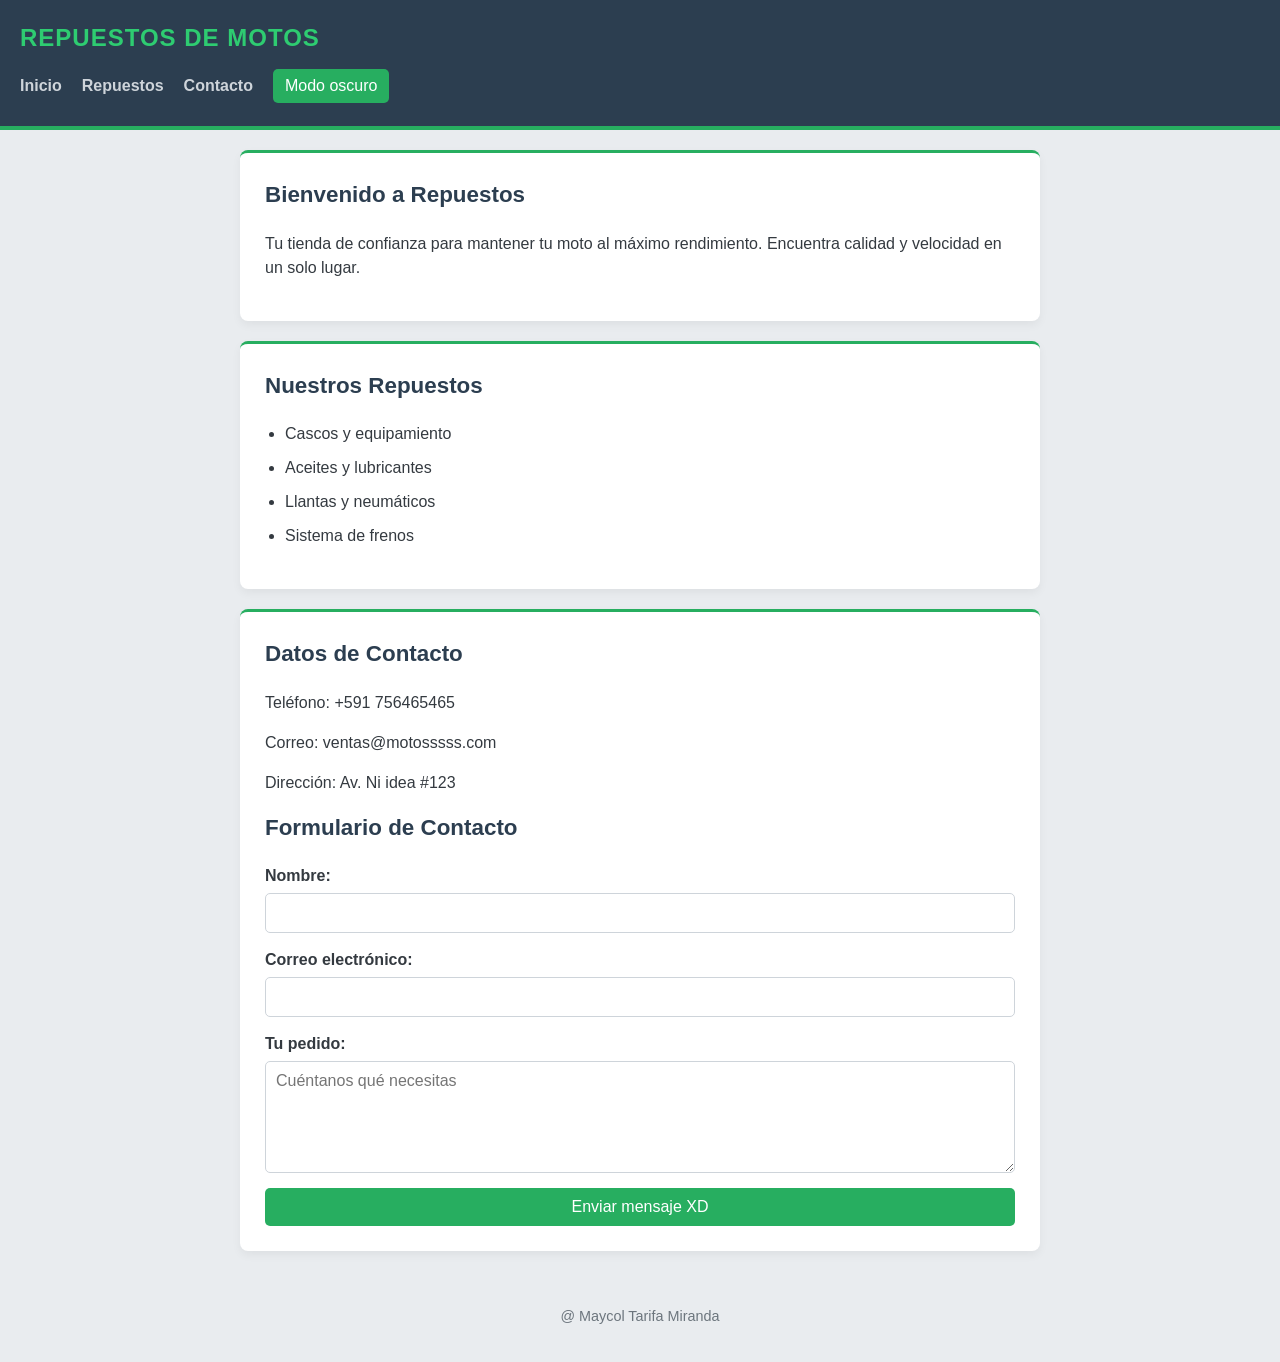
<file: index.html>
<!doctype html>
<html lang="es">
  <head>
    <meta charset="UTF-8" />
    <meta name="viewport" content="width=device-width, initial-scale=1.0" />
    <title>Repuestos de Motos</title>
    <link rel="stylesheet" href="styles.css" />
  </head>
  <body>
    <header>
      <p class="marca">REPUESTOS DE MOTOS</p>
      <nav>
        <ul>
          <li><a href="#inicio">Inicio</a></li>
          <li><a href="#repuestos">Repuestos</a></li>
          <li><a href="#contacto">Contacto</a></li>
          <li><button id="botonOscuro" type="button">Modo oscuro</button></li>
        </ul>
      </nav>
    </header>

    <main>
      <section id="inicio" class="tarjeta">
        <h2>Bienvenido a Repuestos</h2>
        <p>
          Tu tienda de confianza para mantener tu moto al máximo rendimiento.
          Encuentra calidad y velocidad en un solo lugar.
        </p>
      </section>

      <section id="repuestos" class="tarjeta">
        <h2>Nuestros Repuestos</h2>
        <ul class="lista-repuestos">
          <li>Cascos y equipamiento</li>
          <li>Aceites y lubricantes</li>
          <li>Llantas y neumáticos</li>
          <li>Sistema de frenos</li>
        </ul>
      </section>

      <section id="contacto" class="tarjeta">
        <h2>Datos de Contacto</h2>
        <p>Teléfono: +591 756465465</p>
        <p>Correo: ventas@motosssss.com</p>
        <p>Dirección: Av. Ni idea #123</p>
        <h2>Formulario de Contacto</h2>

        <form id="form-pedido" novalidate>
          <div class="campo">
            <label for="nombre">Nombre:</label>
            <input type="text" id="nombre" name="nombre" required />
          </div>
          <div class="campo">
            <label for="correo">Correo electrónico:</label>
            <input type="email" id="correo" name="correo" required />
          </div>
          <div class="campo">
            <label for="mensaje">Tu pedido:</label>
            <textarea id="mensaje" name="mensaje" rows="5" placeholder="Cuéntanos qué necesitas"></textarea>
          </div>
          <button type="submit">Enviar mensaje XD</button>
        </form>
        <p id="error-pedido" class="aviso"></p>
      </section>
    </main>

    <footer>
      <p>@ Maycol Tarifa Miranda</p>
    </footer>
    <script src="script.js"></script>
  </body>
</html>
</file>
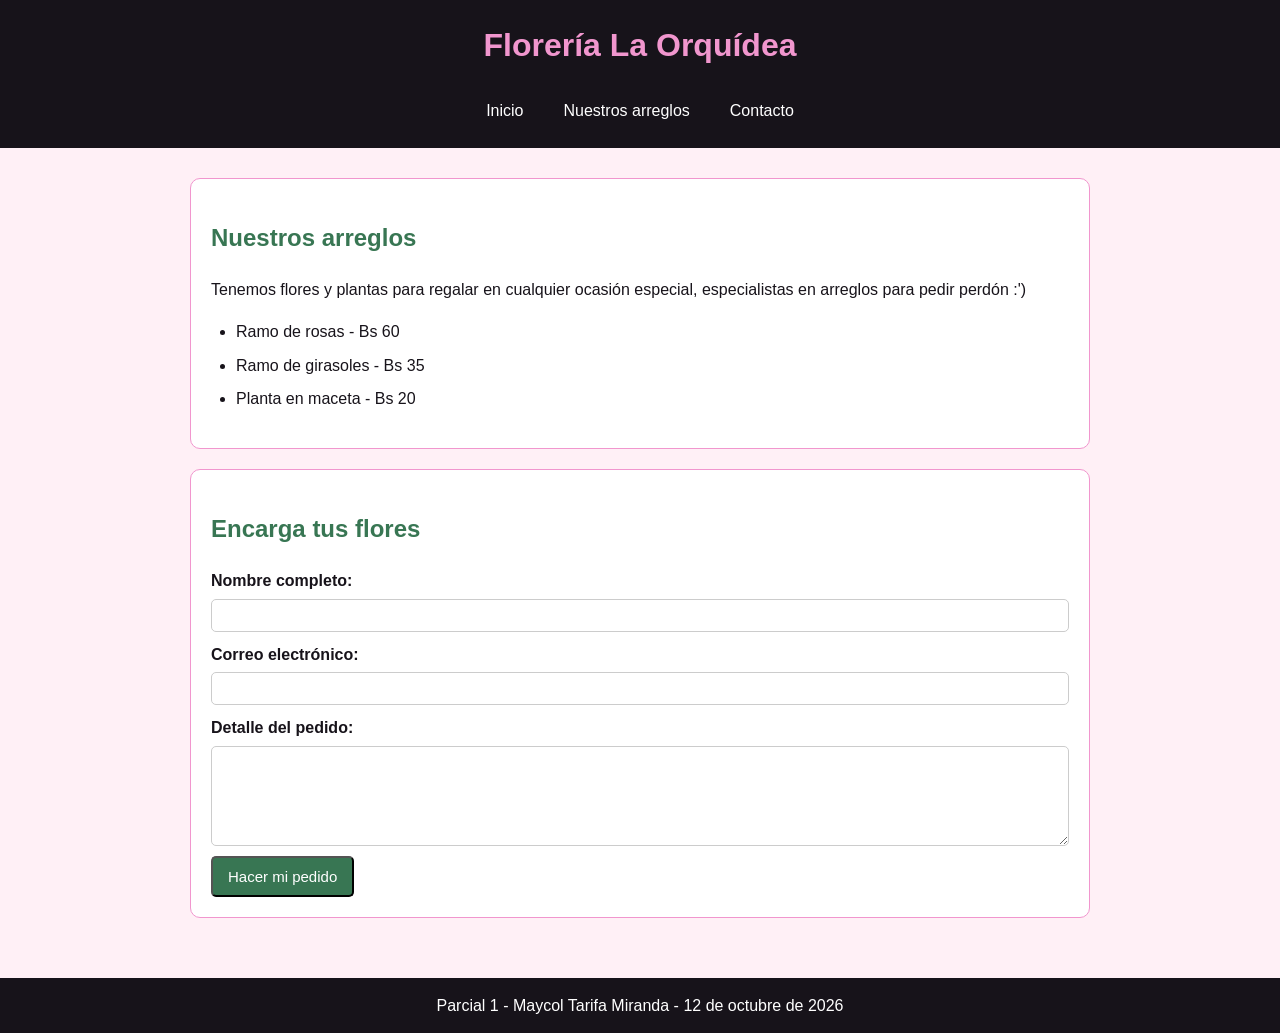
<file: parcial1/index.html>
<!DOCTYPE html>
<html lang="es">
<head>
    <meta charset="UTF-8">
    <meta name="viewport" content="width=device-width, initial-scale=1.0">
    <title>Florería La Orquídea</title>
    <link rel="stylesheet" href="styles.css">
</head>
<body>

    <header id="inicio">
        <h1>Florería La Orquídea</h1>

        <nav>
            <a href="#inicio">Inicio</a>
            <a href="#arreglos">Nuestros arreglos</a>
            <a href="#contacto">Contacto</a>
        </nav>
    </header>

    <main>
        <section id="arreglos">
            <h2>Nuestros arreglos</h2>
            <p>Tenemos flores y plantas para regalar en cualquier ocasión especial, especialistas en arreglos para pedir perdón :')</p>

            <ul>
                <li>Ramo de rosas - Bs 60</li>
                <li>Ramo de girasoles - Bs 35</li>
                <li>Planta en maceta - Bs 20</li>
            </ul>
        </section>

        <section id="contacto">
            <h2>Encarga tus flores</h2>

            <form id="formulario">
                <label for="nombre">Nombre completo:</label>
                <input type="text" id="nombre" required>

                <label for="correo">Correo electrónico:</label>
                <input type="email" id="correo" required>

                <label for="detalle">Detalle del pedido:</label>
                <textarea id="detalle" required></textarea>
            </form>

            <button type="button" id="boton">Hacer mi pedido</button>

            <p id="mensaje" class="oculto"></p>
        </section>
    </main>

    <footer>
        Parcial 1 - Maycol Tarifa Miranda - 12 de octubre de 2026
    </footer>

    <script src="script.js"></script>
</body>
</html>
</file>
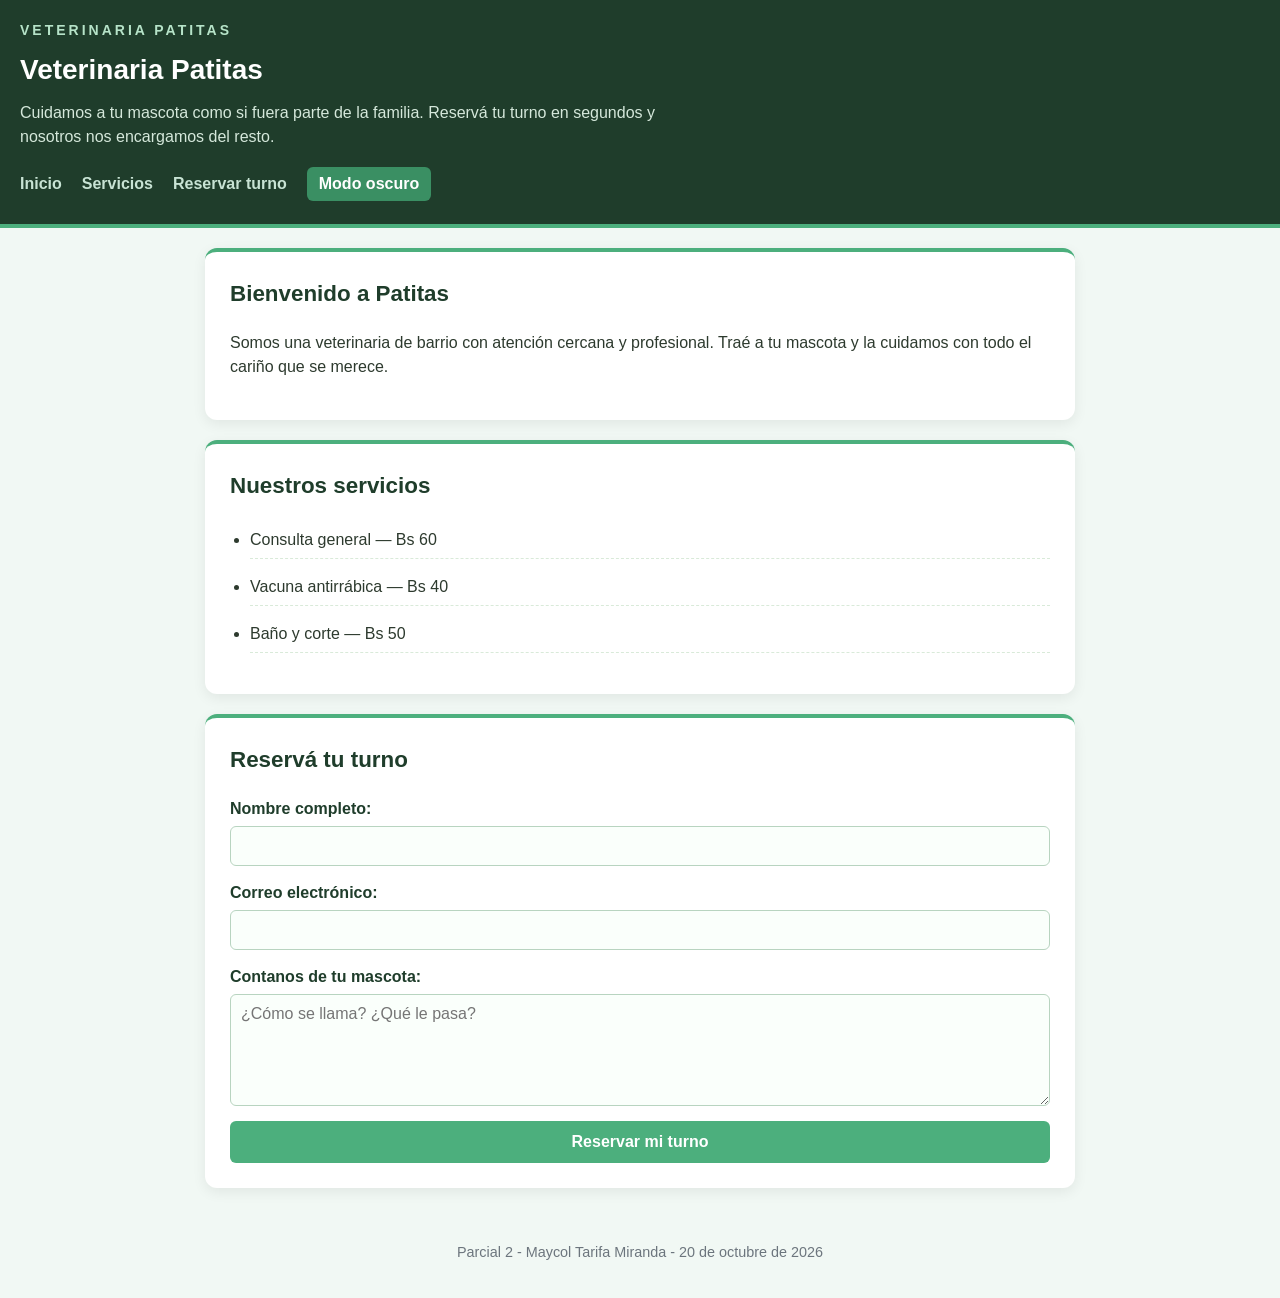
<file: parcial2/index.html>
<!doctype html>
<html lang="es">
  <head>
    <meta charset="UTF-8" />
    <meta name="viewport" content="width=device-width, initial-scale=1.0" />
    <title>Veterinaria Patitas</title>
    <link rel="stylesheet" href="styles.css" />
  </head>
  <body>
    <header>
      <p class="marca">VETERINARIA PATITAS</p>
      <h1>Veterinaria Patitas</h1>
      <p class="presentacion">
        Cuidamos a tu mascota como si fuera parte de la familia. Reservá tu
        turno en segundos y nosotros nos encargamos del resto.
      </p>
      <nav>
        <ul>
          <li><a href="#inicio">Inicio</a></li>
          <li><a href="#servicios">Servicios</a></li>
          <li><a href="#turno">Reservar turno</a></li>
          <li><button id="botonOscuro" type="button">Modo oscuro</button></li>
        </ul>
      </nav>
    </header>

    <main>
      <section id="inicio" class="tarjeta">
        <h2>Bienvenido a Patitas</h2>
        <p>
          Somos una veterinaria de barrio con atención cercana y profesional.
          Traé a tu mascota y la cuidamos con todo el cariño que se merece.
        </p>
      </section>

      <section id="servicios" class="tarjeta">
        <h2>Nuestros servicios</h2>
        <ul class="lista-servicios">
          <li>Consulta general — Bs 60</li>
          <li>Vacuna antirrábica — Bs 40</li>
          <li>Baño y corte — Bs 50</li>
        </ul>
      </section>

      <section id="turno" class="tarjeta">
        <h2>Reservá tu turno</h2>
        <form id="form-turno" novalidate method="POST" action="procesar.php">
          <div class="campo">
            <label for="nombre">Nombre completo:</label>
            <input type="text" id="nombre" name="nombre" required />
          </div>
          <div class="campo">
            <label for="correo">Correo electrónico:</label>
            <input type="email" id="correo" name="correo" required />
          </div>
          <div class="campo">
            <label for="mascota">Contanos de tu mascota:</label>
            <textarea
              id="mascota"
              name="mascota"
              rows="5"
              placeholder="¿Cómo se llama? ¿Qué le pasa?"
            ></textarea>
          </div>
          <button type="submit">Reservar mi turno</button>
          <p id="aviso-turno" class="aviso"></p>
        </form>
      </section>
    </main>

    <footer>
      <p>Parcial 2 - Maycol Tarifa Miranda - 20 de octubre de 2026</p>
    </footer>
    <script src="script.js"></script>
  </body>
</html>
</file>
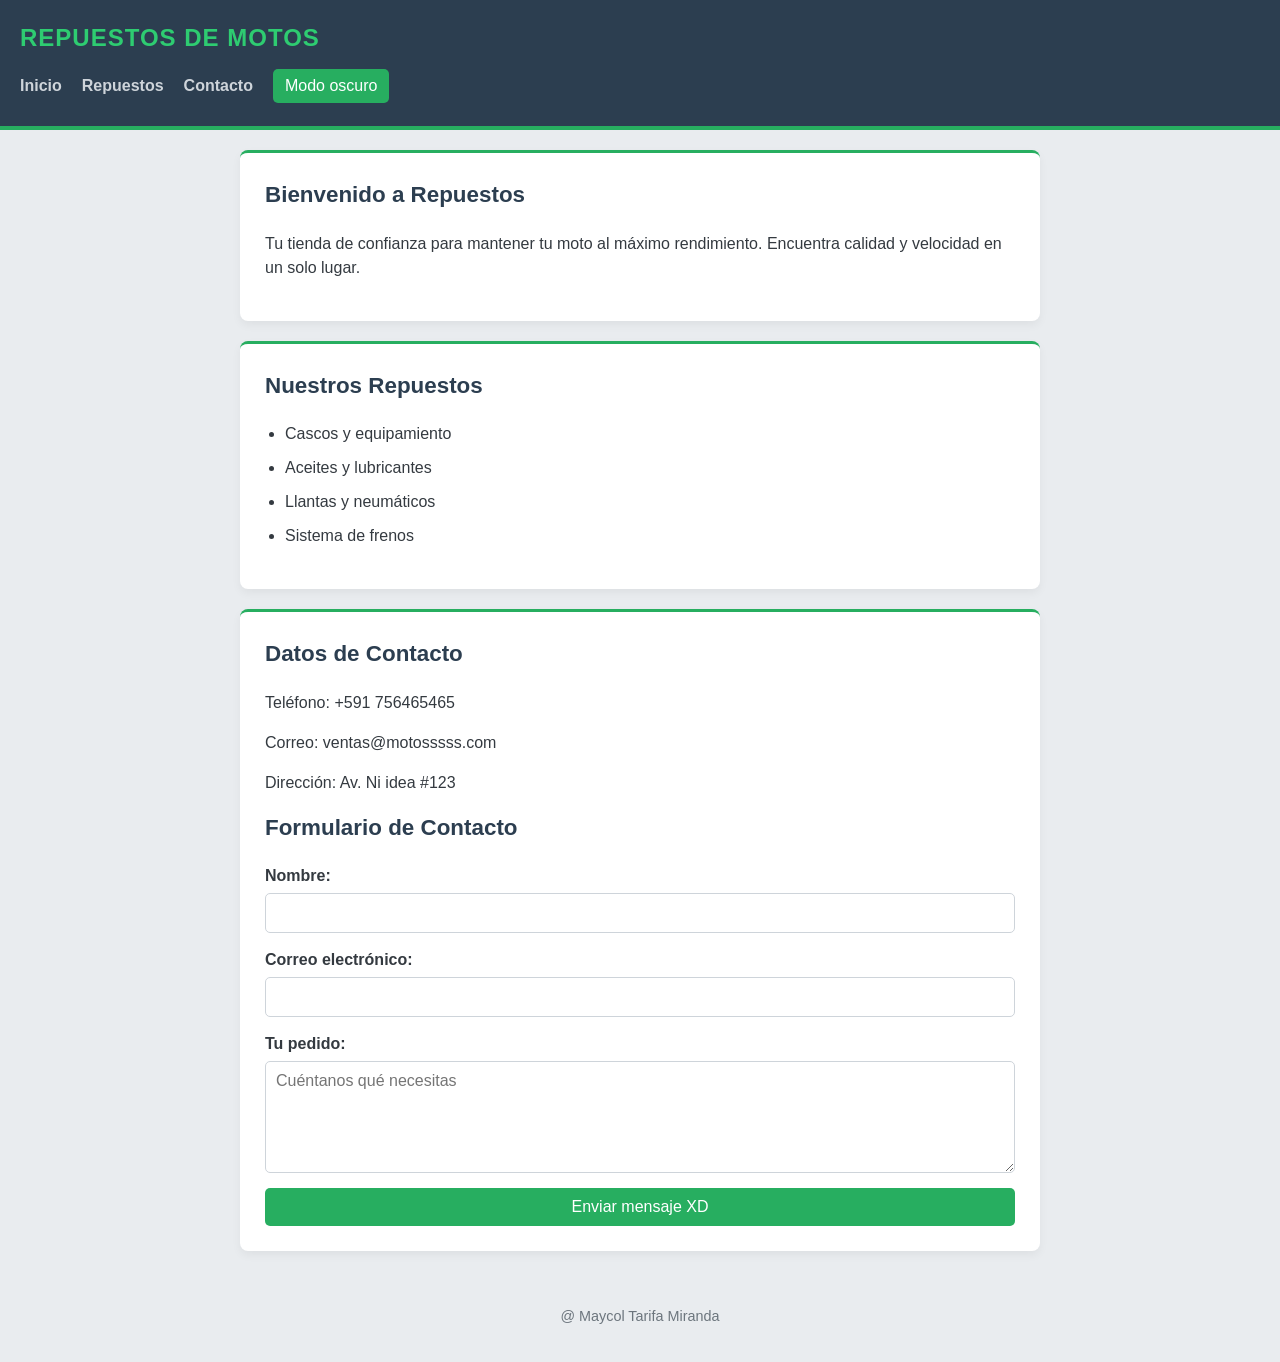
<file: php-practica/Parte_1/index.html>
<!doctype html>
<html lang="es">
  <head>
    <meta charset="UTF-8" />
    <meta name="viewport" content="width=device-width, initial-scale=1.0" />
    <title>Repuestos de Motos</title>
    <link rel="stylesheet" href="styles.css" />
  </head>
  <body>
    <header>
      <p class="marca">REPUESTOS DE MOTOS</p>
      <nav>
        <ul>
          <li><a href="#inicio">Inicio</a></li>
          <li><a href="#repuestos">Repuestos</a></li>
          <li><a href="#contacto">Contacto</a></li>
          <li><button id="botonOscuro" type="button">Modo oscuro</button></li>
        </ul>
      </nav>
    </header>

    <main>
      <section id="inicio" class="tarjeta">
        <h2>Bienvenido a Repuestos</h2>
        <p>
          Tu tienda de confianza para mantener tu moto al máximo rendimiento.
          Encuentra calidad y velocidad en un solo lugar.
        </p>
      </section>

      <section id="repuestos" class="tarjeta">
        <h2>Nuestros Repuestos</h2>
        <ul class="lista-repuestos">
          <li>Cascos y equipamiento</li>
          <li>Aceites y lubricantes</li>
          <li>Llantas y neumáticos</li>
          <li>Sistema de frenos</li>
        </ul>
      </section>

      <section id="contacto" class="tarjeta">
        <h2>Datos de Contacto</h2>
        <p>Teléfono: +591 756465465</p>
        <p>Correo: ventas@motosssss.com</p>
        <p>Dirección: Av. Ni idea #123</p>
        <h2>Formulario de Contacto</h2>

        <form id="form-pedido" method="POST" action="procesar.php" novalidate>
          <div class="campo">
            <label for="nombre">Nombre:</label>
            <input type="text" id="nombre" name="nombre" required />
          </div>
          <div class="campo">
            <label for="correo">Correo electrónico:</label>
            <input type="email" id="correo" name="correo" required />
          </div>
          <div class="campo">
            <label for="pedido">Tu pedido:</label>
            <textarea
              id="pedido"
              name="pedido"
              rows="5"
              placeholder="Cuéntanos qué necesitas"
            ></textarea>
          </div>
          <button type="submit">Enviar mensaje XD</button>
        </form>
        <p id="error-pedido" class="aviso"></p>
      </section>
    </main>

    <footer>
      <p>@ Maycol Tarifa Miranda</p>
    </footer>
    <script src="script.js"></script>
  </body>
</html>
</file>
<file: styles.css>
* {
  box-sizing: border-box;
}

body {
  background-color: #e9ecef;
  color: #343a40;
  font-family: "Segoe UI", Arial, sans-serif;
  line-height: 1.5;
  margin: 0;
  overflow-x: hidden;
}

header {
  background-color: #2c3e50;
  color: #ffffff;
  padding: 20px;
  border-bottom: 4px solid #27ae60;
}

.marca {
  font-size: 24px;
  font-weight: bold;
  margin: 0 0 10px 0;
  color: #2ecc71;
  letter-spacing: 1px;
}

nav ul {
  list-style: none;
  padding: 0;
  margin: 0;
  display: flex;
  gap: 20px;
  flex-wrap: wrap;
  align-items: center;
}

nav a {
  display: inline-block;
  padding: 8px 0;
  color: #ced4da;
  text-decoration: none;
  font-weight: bold;
  transition: color 0.3s;
}

nav a:hover {
  color: #2ecc71;
}


main {
  padding: 0 15px;
}

.tarjeta {
  background-color: #ffffff;
  padding: 25px;
  border-radius: 8px;
  margin: 20px auto;
  width: 100%;
  max-width: 800px;
  box-shadow: 0 4px 10px rgba(0, 0, 0, 0.05);
  border-top: 3px solid #27ae60;
}

.tarjeta h2 {
  color: #2c3e50;
  margin-top: 0;
  margin-bottom: 20px;
  font-size: 1.4em;
}

.lista-repuestos {
    padding-left: 20px;
}

.lista-repuestos li {
    margin-bottom: 10px;
}

#form-pedido {
    display: flex;
    flex-direction: column;
    gap: 15px;
}

.aviso {
  display: none;
  margin-top: 18px;
  padding: 12px 16px;
  border-radius: 6px;
  font-size: 18px;
  font-weight: bold;
  line-height: 1.4;
}

.aviso.error {
  display: block;
  color: #c92a2a;
  background-color: #ffe3e3; 
  border-left: 5px solid #e03131;
  font-family: 'Courier New', Courier, monospace; 
}

.aviso.exito {
  display: block;
  color: #2b8a3e;
  background-color: #ebfbee; 
  border-left: 5px solid #099268;
  font-family: 'Georgia', serif;
}

.campo {
    display: flex;
    flex-direction: column;
    gap: 5px;
}

.campo label {
    font-weight: bold;
}

.campo input,
.campo textarea {
    width: 100%;
    padding: 10px;
    border: 1px solid #ced4da;
    border-radius: 5px;
    font-family: inherit;
    font-size: 16px;
}

.campo textarea {
    resize: vertical;
}

.campo input:focus,
.campo textarea:focus {
    outline: 2px solid #27ae60;
    outline-offset: 1px;
}

#respuestaFormulario {
    font-weight: bold;
}


footer {
    text-align: center;
    padding: 20px;
    color: #6c757d;
    font-size: 0.9em;
}

/* ESTO ES TODO DEL MODO OSCURO */
#botonOscuro {
  padding: 8px 12px;
  border: none;
  border-radius: 5px;
  cursor: pointer;
}

body.oscuro {
  background-color: #121212;
  color: #f1f1f1;
}

body.oscuro .tarjeta {
  background-color: #2b2b2b;
  color: #f1f1f1;
}

body.oscuro .tarjeta h2 {
  color: #ffffff;
}

body.oscuro footer {
  color: #f1f1f1;
}


button {
    background-color: #27ae60;
    color: white;
    border: none;
    padding: 10px 15px;
    border-radius: 5px;
    cursor: pointer;
    font-size: 16px;
}

button:hover {
    background-color: #219150;
}


@media (max-width: 600px) {
    header {
        padding: 15px;
    }

    .marca {
        font-size: 21px;
    }

    nav ul {
        flex-direction: column;
        align-items: stretch;
        gap: 10px;
    }

    nav a {
        padding: 5px 0;
    }

    nav button {
        width: 100%;
    }

    main {
        padding: 0 10px;
    }

    .tarjeta {
        width: 100%;
        padding: 18px;
        margin: 15px auto;
    }

    .tarjeta h2 {
        font-size: 1.25em;
    }

    .campo input,
    .campo textarea {
        max-width: 100%;
    }

    footer {
        padding: 15px;
    }
}
</file>
<file: parcial1/styles.css>
body {
    background-color: #fff0f6;
    color: #17131a;
    font-family: Arial, sans-serif;
    line-height: 1.6;
    margin: 0;
}

header {
    background-color: #17131a;
    color: #ffffff;
    text-align: center;
    padding: 20px;
}

header h1 {
    color: #f196ce;
    margin-top: 0;
}

nav {
    display: flex;
    justify-content: center;
    gap: 20px;
    flex-wrap: wrap;
}

nav a {
    color: #ffffff;
    text-decoration: none;
    padding: 5px 10px;
    border-radius: 5px;
}

nav a:hover {
    background-color: #387653;
    color: #ffffff;
}

main {
    max-width: 900px;
    margin: 0 auto;
    padding: 10px 20px;
}

section {
    padding: 20px;
    border: 1px solid #f196ce;
    border-radius: 10px;
    margin: 20px 0;
    background-color: #ffffff;
}

h2 {
    color: #387653;
}

ul {
    padding-left: 25px;
}

li {
    margin-bottom: 8px;
}

label {
    display: block;
    margin-bottom: 5px;
    font-weight: bold;
}

input,
textarea {
    display: block;
    width: 100%;
    padding: 8px;
    margin-bottom: 10px;
    border: 1px solid #cccccc;
    border-radius: 5px;
    box-sizing: border-box;
    font-family: Arial, sans-serif;
}

input:focus,
textarea:focus {
    outline: 2px solid #f196ce;
    border-color: #387653;
}

textarea {
    min-height: 100px;
    resize: vertical;
}

button {
    background-color: #387653;
    color: #ffffff;
    padding: 10px 15px;
    border-radius: 5px;
    cursor: pointer;
    font-size: 15px;
}

button:hover {
    background-color: #28583d;
}

#mensaje {
    padding: 10px;
    border: 1px solid #387653;
    border-radius: 5px;
    background-color: #eaf5e8;
    color: #28583d;
}

footer {
    background-color: #17131a;
    color: #ffffff;
    text-align: center;
    padding: 15px;
    margin-top: 30px;
}

.oculto {
    display: none;
}

@media (max-width: 600px) {
    nav {
        display: block;
    }

    nav a {
        display: block;
        margin: 10px 0;
    }

    main {
        padding: 5px 12px;
    }

    section {
        padding: 15px;
    }
}
</file>
<file: parcial2/styles.css>
* {
  box-sizing: border-box;
}

body {
  background-color: #f1f8f4;
  color: #2d3a2e;
  font-family: "Segoe UI", Arial, sans-serif;
  line-height: 1.5;
  margin: 0;
  overflow-x: hidden;
}

header {
  background-color: #1f3d2b;
  color: #ffffff;
  padding: 20px;
  border-bottom: 4px solid #4caf7d;
}

.marca {
  font-size: 14px;
  font-weight: bold;
  margin: 0 0 8px 0;
  color: #b6e3c8;
  letter-spacing: 3px;
}

header h1 {
  margin: 0 0 10px 0;
  font-size: 28px;
  color: #ffffff;
}

.presentacion {
  margin: 0 0 15px 0;
  color: #d5e8db;
  max-width: 640px;
}

nav ul {
  list-style: none;
  padding: 0;
  margin: 0;
  display: flex;
  gap: 20px;
  flex-wrap: wrap;
  align-items: center;
}

nav a {
  display: inline-block;
  padding: 8px 0;
  color: #c8e3d4;
  text-decoration: none;
  font-weight: bold;
  transition: color 0.3s;
}

nav a:hover {
  color: #7fe0a4;
}

main {
  padding: 0 15px;
  max-width: 900px;
  margin: 0 auto;
}

.tarjeta {
  background-color: #ffffff;
  padding: 25px;
  border-radius: 12px;
  margin: 20px auto;
  width: 100%;
  box-shadow: 0 4px 14px rgba(0, 0, 0, 0.07);
  border-top: 4px solid #4caf7d;
}

.tarjeta h2 {
  color: #1f3d2b;
  margin-top: 0;
  margin-bottom: 20px;
  font-size: 1.4em;
}

.tarjeta h3 {
  color: #1f3d2b;
  margin-top: 22px;
  margin-bottom: 14px;
  font-size: 1.15em;
}

.lista-servicios {
  padding-left: 20px;
}

.lista-servicios li {
  margin-bottom: 10px;
  padding: 6px 0;
  border-bottom: 1px dashed #d9ead9;
}

#form-turno {
  display: flex;
  flex-direction: column;
  gap: 15px;
}

.campo {
  display: flex;
  flex-direction: column;
  gap: 5px;
}

.campo label {
  font-weight: bold;
  color: #1f3d2b;
}

.campo input,
.campo textarea {
  width: 100%;
  padding: 10px;
  border: 1px solid #b8d4c0;
  border-radius: 6px;
  font-family: inherit;
  font-size: 16px;
  background-color: #fafffb;
}

.campo textarea {
  resize: vertical;
}

.campo input:focus,
.campo textarea:focus {
  outline: 2px solid #4caf7d;
  outline-offset: 1px;
}

.aviso {
  display: none;
  margin-top: 18px;
  padding: 12px 16px;
  border-radius: 6px;
  font-size: 17px;
  font-weight: bold;
  line-height: 1.4;
}

.aviso.error {
  display: block;
  color: #a02020;
  background-color: #ffe6e6;
  border-left: 5px solid #d43c3c;
}

.aviso.exito {
  display: block;
  color: #1b7f3b;
  background-color: #e6f8ec;
  border-left: 5px solid #2eb85c;
}

button {
  background-color: #4caf7d;
  color: white;
  border: none;
  padding: 12px 18px;
  border-radius: 6px;
  cursor: pointer;
  font-size: 16px;
  font-weight: bold;
  transition: background-color 0.3s;
}

button:hover {
  background-color: #3a8f63;
}

.boton-volver {
  margin-top: 20px;
}

footer {
  text-align: center;
  padding: 20px;
  color: #6c757d;
  font-size: 0.9em;
}

.firma {
  margin-top: 25px;
  padding-top: 15px;
  border-top: 2px solid #4caf7d;
  font-weight: bold;
  color: #1f3d2b;
}

#botonOscuro {
  padding: 8px 12px;
  background-color: #3a8f63;
}

body.oscuro {
  background-color: #121812;
  color: #e6f2ea;
}

body.oscuro .tarjeta {
  background-color: #1e2b22;
  color: #e6f2ea;
}

body.oscuro .tarjeta h2 {
  color: #a8e6bf;
}

body.oscuro .tarjeta h3 {
  color: #a8e6bf;
}

body.oscuro .campo input,
body.oscuro .campo textarea {
  background-color: #16211b;
  color: #e6f2ea;
  border-color: #3a8f63;
}

body.oscuro .campo label {
  color: #a8e6bf;
}

body.oscuro .lista-servicios li {
  border-bottom-color: #2f4a38;
}

body.oscuro footer {
  color: #c8e3d4;
}

body.oscuro .firma {
  color: #a8e6bf;
  border-top-color: #4caf7d;
}

@media (max-width: 600px) {
  header {
    padding: 15px;
  }

  header h1 {
    font-size: 22px;
  }

  nav ul {
    flex-direction: column;
    align-items: stretch;
    gap: 10px;
  }

  nav button {
    width: 100%;
  }

  main {
    padding: 0 10px;
  }

  .tarjeta {
    padding: 18px;
    margin: 15px auto;
  }

  .tarjeta h2 {
    font-size: 1.2em;
  }
}
</file>
<file: php-practica/Parte_1/styles.css>
* {
  box-sizing: border-box;
}

body {
  background-color: #e9ecef;
  color: #343a40;
  font-family: "Segoe UI", Arial, sans-serif;
  line-height: 1.5;
  margin: 0;
  overflow-x: hidden;
}

header {
  background-color: #2c3e50;
  color: #ffffff;
  padding: 20px;
  border-bottom: 4px solid #27ae60;
}

.marca {
  font-size: 24px;
  font-weight: bold;
  margin: 0 0 10px 0;
  color: #2ecc71;
  letter-spacing: 1px;
}

nav ul {
  list-style: none;
  padding: 0;
  margin: 0;
  display: flex;
  gap: 20px;
  flex-wrap: wrap;
  align-items: center;
}

nav a {
  display: inline-block;
  padding: 8px 0;
  color: #ced4da;
  text-decoration: none;
  font-weight: bold;
  transition: color 0.3s;
}

nav a:hover {
  color: #2ecc71;
}


main {
  padding: 0 15px;
}

.tarjeta {
  background-color: #ffffff;
  padding: 25px;
  border-radius: 8px;
  margin: 20px auto;
  width: 100%;
  max-width: 800px;
  box-shadow: 0 4px 10px rgba(0, 0, 0, 0.05);
  border-top: 3px solid #27ae60;
}

.tarjeta h2 {
  color: #2c3e50;
  margin-top: 0;
  margin-bottom: 20px;
  font-size: 1.4em;
}

.lista-repuestos {
    padding-left: 20px;
}

.lista-repuestos li {
    margin-bottom: 10px;
}

#form-pedido {
    display: flex;
    flex-direction: column;
    gap: 15px;
}

.aviso {
  display: none;
  margin-top: 18px;
  padding: 12px 16px;
  border-radius: 6px;
  font-size: 18px;
  font-weight: bold;
  line-height: 1.4;
}

.aviso.error {
  display: block;
  color: #c92a2a;
  background-color: #ffe3e3; 
  border-left: 5px solid #e03131;
  font-family: 'Courier New', Courier, monospace; 
}

.aviso.exito {
  display: block;
  color: #2b8a3e;
  background-color: #ebfbee; 
  border-left: 5px solid #099268;
  font-family: 'Georgia', serif;
}

.campo {
    display: flex;
    flex-direction: column;
    gap: 5px;
}

.campo label {
    font-weight: bold;
}

.campo input,
.campo textarea {
    width: 100%;
    padding: 10px;
    border: 1px solid #ced4da;
    border-radius: 5px;
    font-family: inherit;
    font-size: 16px;
}

.campo textarea {
    resize: vertical;
}

.campo input:focus,
.campo textarea:focus {
    outline: 2px solid #27ae60;
    outline-offset: 1px;
}

#respuestaFormulario {
    font-weight: bold;
}


footer {
    text-align: center;
    padding: 20px;
    color: #6c757d;
    font-size: 0.9em;
}

/* ESTO ES TODO DEL MODO OSCURO */
#botonOscuro {
  padding: 8px 12px;
  border: none;
  border-radius: 5px;
  cursor: pointer;
}

body.oscuro {
  background-color: #121212;
  color: #f1f1f1;
}

body.oscuro .tarjeta {
  background-color: #2b2b2b;
  color: #f1f1f1;
}

body.oscuro .tarjeta h2 {
  color: #ffffff;
}

body.oscuro footer {
  color: #f1f1f1;
}


button {
    background-color: #27ae60;
    color: white;
    border: none;
    padding: 10px 15px;
    border-radius: 5px;
    cursor: pointer;
    font-size: 16px;
}

button:hover {
    background-color: #219150;
}


@media (max-width: 600px) {
    header {
        padding: 15px;
    }

    .marca {
        font-size: 21px;
    }

    nav ul {
        flex-direction: column;
        align-items: stretch;
        gap: 10px;
    }

    nav a {
        padding: 5px 0;
    }

    nav button {
        width: 100%;
    }

    main {
        padding: 0 10px;
    }

    .tarjeta {
        width: 100%;
        padding: 18px;
        margin: 15px auto;
    }

    .tarjeta h2 {
        font-size: 1.25em;
    }

    .campo input,
    .campo textarea {
        max-width: 100%;
    }

    footer {
        padding: 15px;
    }
}

.boton-volver {
    display: inline-block;
    padding: 10px 15px;
    background-color: #27ae60;
    color: white;
    border: none;
    border-radius: 5px;
    font-weight: bold;
    font-size: 16px;
    cursor: pointer;
    transition: background-color 0.3s;
    font-family: "Segoe UI", Arial, sans-serif;
}

.boton-volver:hover {
    background-color: #219150;
}
</file>
